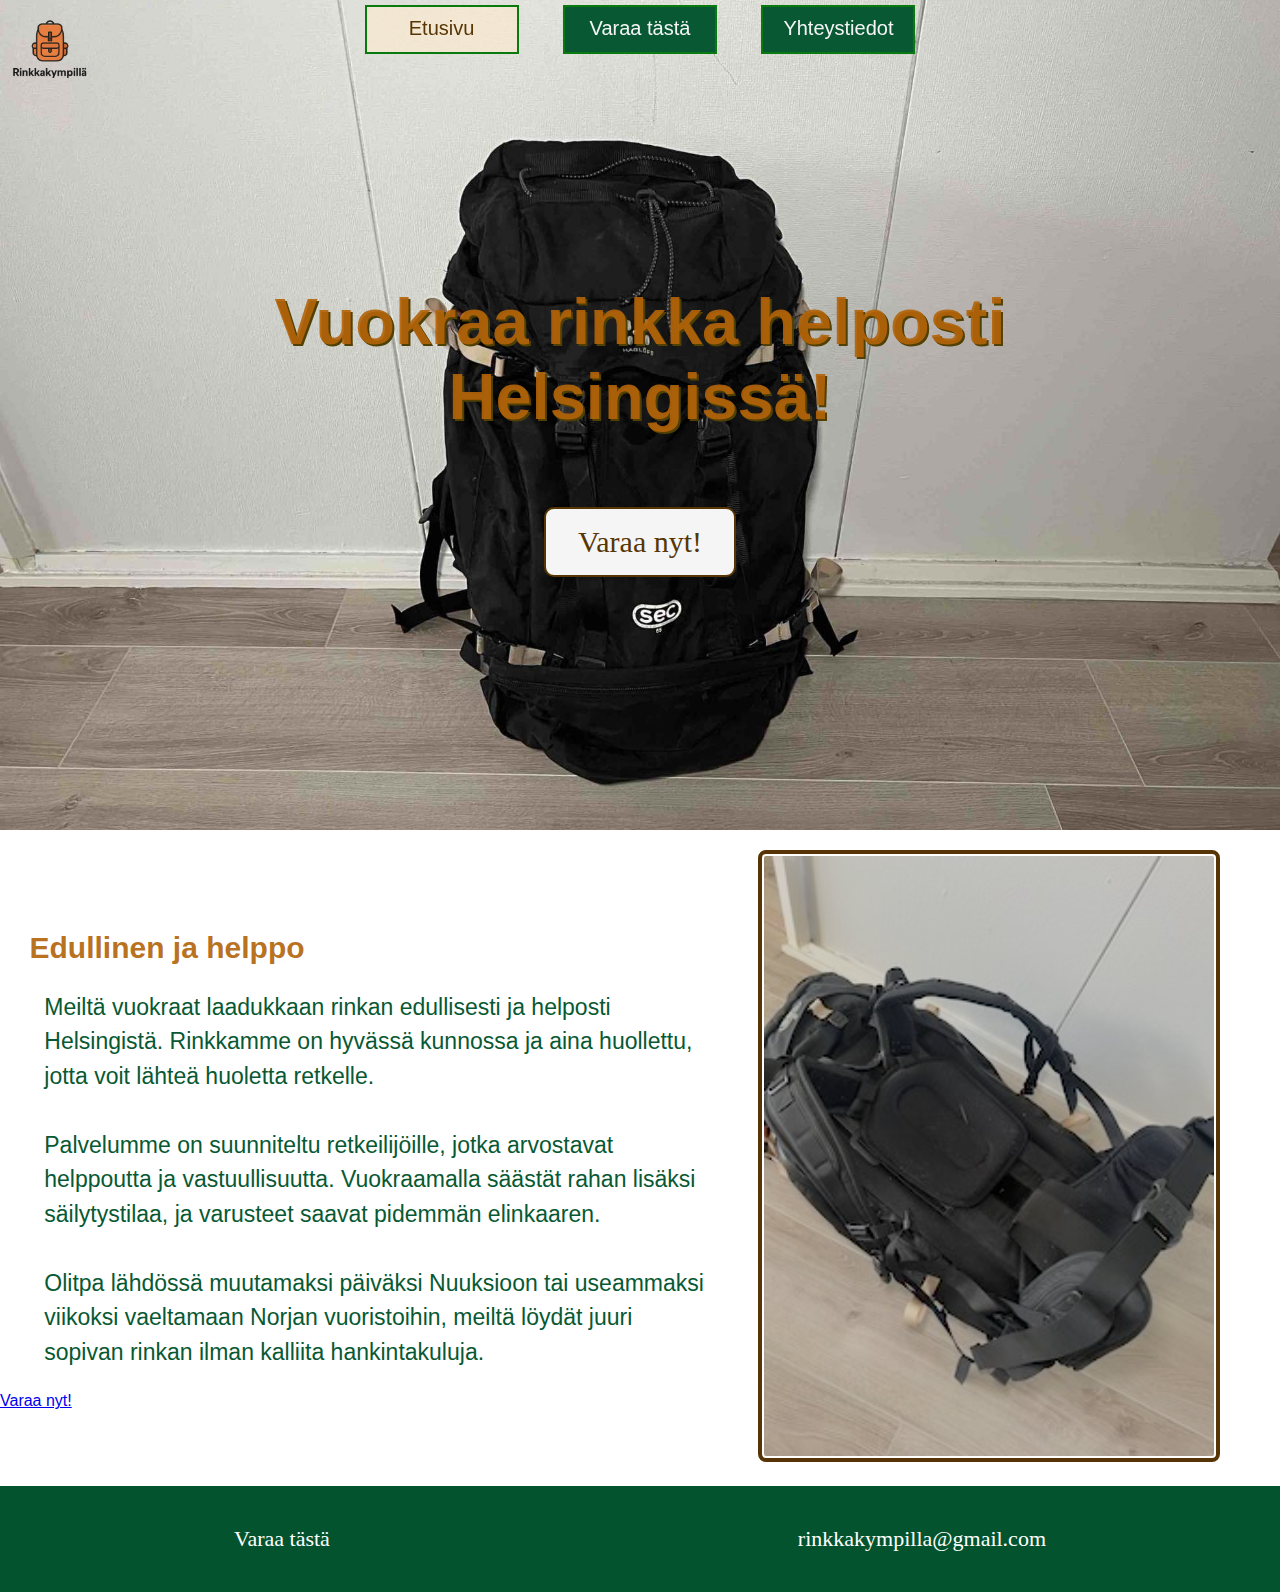
<file: docs/index.html>
<!DOCTYPE html>
<html lang="en">
<head>
     <title>Rinkkakympillä - Etusivu</title>
     <meta charset="UTF-8">
     <meta name="viewport" content="width=device-width, initial-scale=1.0">
     <!-- noindex kertoo hakukoneille etteivät sisällytä tätä sivustoa-->
     <meta name="robots" content="noindex">
     <meta name="googlebot" content="noindex">
     <!--Kerrotaan tiedostolle mitä tyylitiedostoa käytetään-->
     <link rel="stylesheet" href="tyyli.css">
</head>
<body>
<header id="Etusivu">
    <a href="index.html" class="logo">
        <img src="rinkkalogo.png" alt="Rinkkakympillä logo">
    </a>
    <nav> 
    <a href="index.html" id="valittu">Etusivu</a>
    <a href="Varaus.html"> Varaa tästä </a>
    <a href="yhteystiedot.html"> Yhteystiedot </a>
    </nav>
     <h1 id="slogan">Vuokraa rinkka helposti Helsingissä!</h1>
     <a href="Varaus.html" class="toimintakehote">Varaa nyt!</a>
    </header>

<main>
    <div class="etusivulaatikko">
    <div class="text">
      <h2>Edullinen ja helppo</h2>
      <p>Meiltä vuokraat laadukkaan rinkan edullisesti ja helposti Helsingistä. Rinkkamme on hyvässä kunnossa ja aina huollettu, jotta voit lähteä huoletta retkelle. <br> <br> 
        
        Palvelumme on suunniteltu retkeilijöille, jotka arvostavat helppoutta ja vastuullisuutta. Vuokraamalla säästät rahan lisäksi säilytystilaa, ja varusteet saavat pidemmän elinkaaren. <br><br>
        
        Olitpa lähdössä muutamaksi päiväksi Nuuksioon tai useammaksi viikoksi vaeltamaan Norjan vuoristoihin, meiltä löydät juuri sopivan rinkan ilman kalliita hankintakuluja.
      
      </p>

      <a href="Varaus.html" class="alaCTA">Varaa nyt!</a>

    </div>
    <div class="etusivusivukuva">
      <img src="etusivusivukuva.png" alt="Rinkka kuva kantolaitteesta" class="sivukuva">
    </div>
  </div>
</main>
    

    </main>
<footer>
    <div>
        <a href="Varaus.html" >Varaa tästä</a>
    </div>
    <div>
        <a href="mailto:rinkkakympilla@gmail.com">rinkkakympilla@gmail.com</a>
    </div>
</footer>
</body>
</html>
</file>
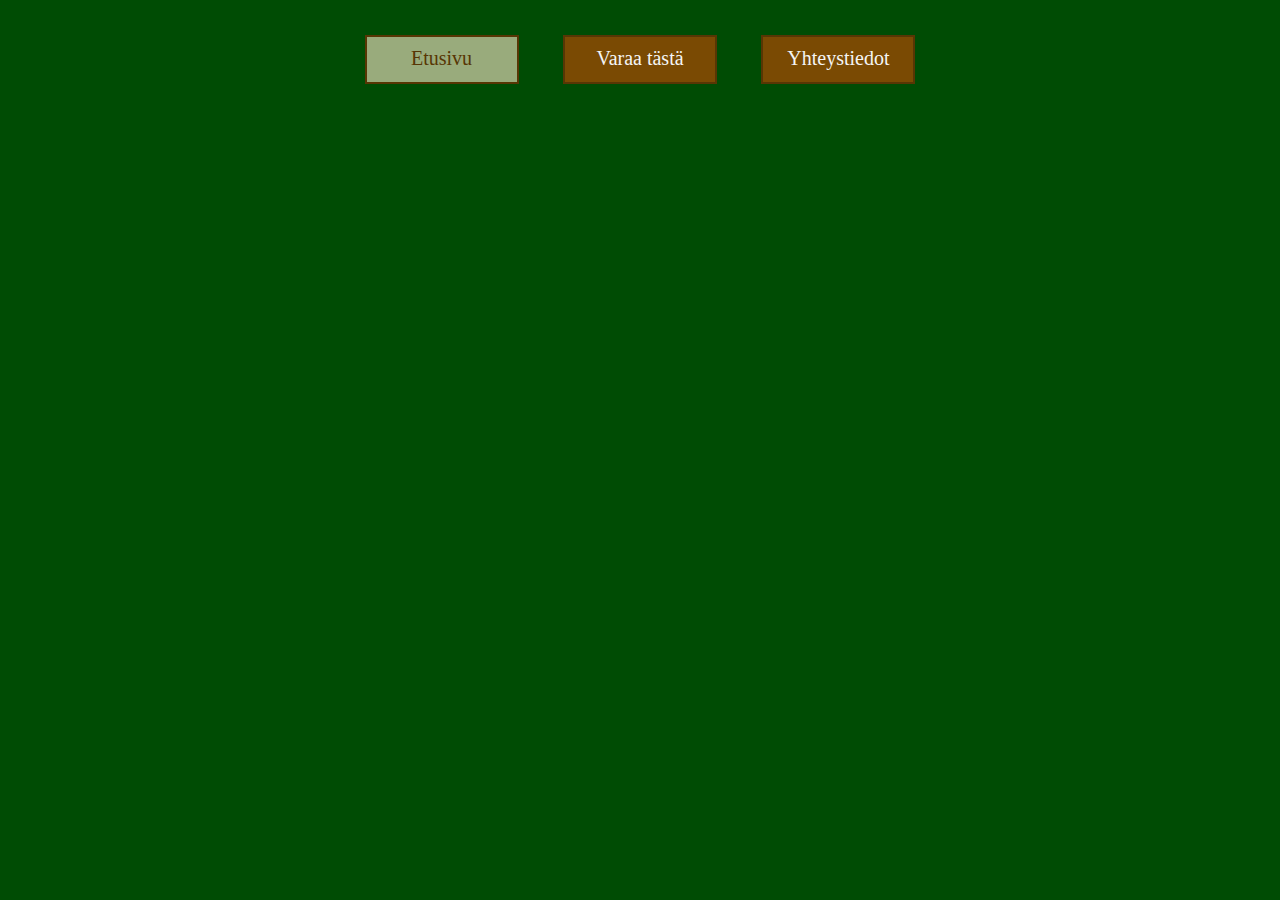
<file: rinkkaSivusto/index.html>
<!DOCTYPE html>
<html lang="en">
<head>
     <title>Rinkkakympillä - Etusivu</title>
     <meta charset="UTF-8">
     <meta name="viewport" content="width=device-width, initial-scale=1.0">
     <!-- noindex kertoo hakukoneille etteivät sisällytä tätä sivustoa-->
     <meta name="robots" content="noindex">
     <meta name="googlebot" content="noindex">
     <!--Kerrotaan tiedostolle mitä tyylitiedostoa käytetään-->
     <link rel="stylesheet" href="tyyli.css">
</head>
<body>
<header id="Etusivu">
    <nav> 
    <a href="index.html" id="valittu">Etusivu</a>
    <a href="Varaus.html"> Varaa tästä </a>
    <a href="Yhteystiedot.html"> Yhteystiedot </a>
    </nav>
</header>

</body>
</html>
</file>
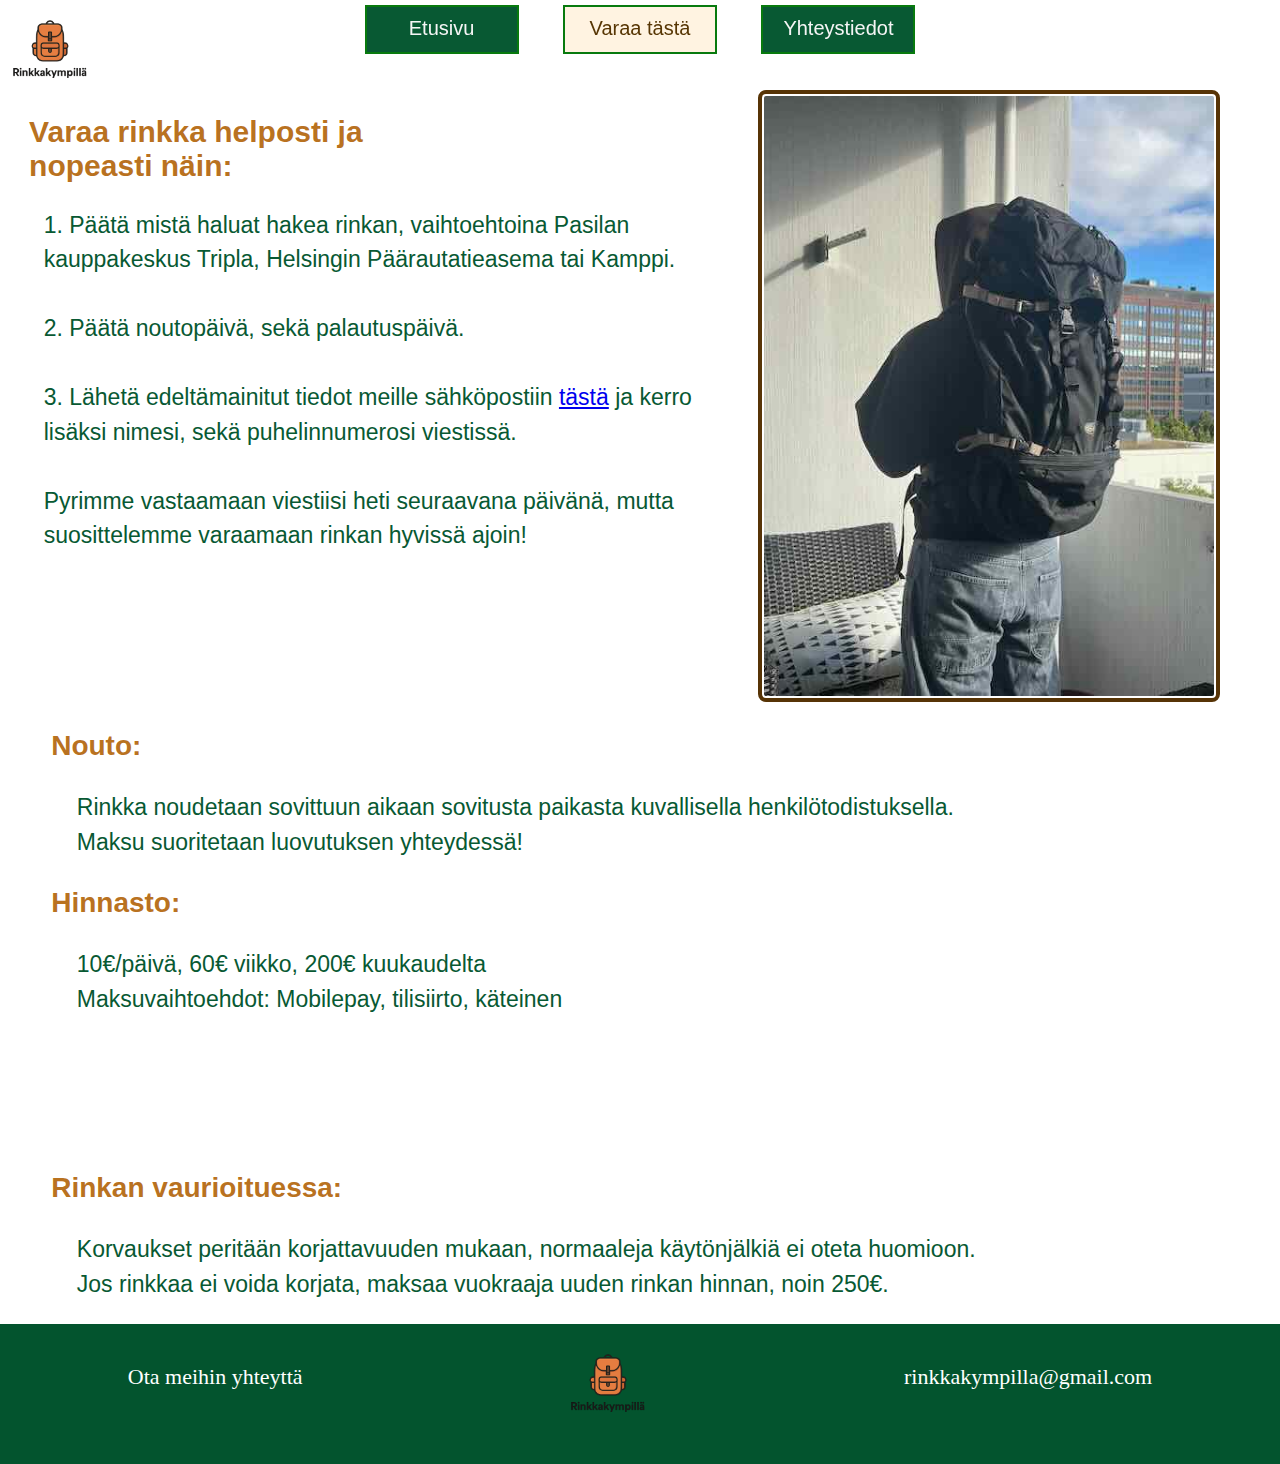
<file: docs/Varaus.html>
<!DOCTYPE html>
<html lang="en">
<head>
     <title>Rinkkakympillä - Etusivu</title>
     <meta charset="UTF-8">
     <meta name="viewport" content="width=device-width, initial-scale=1.0">
     <!-- noindex kertoo hakukoneille etteivät sisällytä tätä sivustoa-->
     <meta name="robots" content="noindex">
     <meta name="googlebot" content="noindex">
     <!--Kerrotaan tiedostolle mitä tyylitiedostoa käytetään-->
     <link rel="stylesheet" href="tyyli.css">
</head>
<body>
<header id="alisivu">
    <a href="index.html" class="logo">
        <img src="rinkkalogo.png" alt="Rinkkakympillä logo">
    </a>
    <nav> 
    <a href="index.html" >Etusivu</a>
    <a href="Varaus.html" id="valittu"> Varaa tästä </a>
    <a href="Yhteystiedot.html"> Yhteystiedot </a>
    </nav>
</header>
<main> <!-- rajataan elementillä sivun pääsisältö, auttaa ruudunlukuohjelmia 
    ja koodinlukijoita erottamaan sivun päätarkoitukset ja -teksit-->
  <div class="boksi">
    <div class="teksti"> <!-- tehdään tekstille flexbox-->
        <h2>
      Varaa rinkka helposti ja nopeasti näin:
    </h2>
    <p>
        1. Päätä mistä haluat hakea rinkan, vaihtoehtoina Pasilan kauppakeskus Tripla, Helsingin Päärautatieasema tai Kamppi. 
        <br> <br> 2. Päätä noutopäivä, sekä palautuspäivä.
        <br> <br> 3. Lähetä edeltämainitut tiedot meille sähköpostiin <a href="mailto:rinkkakympilla@gmail.com"> tästä</a> ja kerro lisäksi nimesi, sekä puhelinnumerosi viestissä.
        <br> <br> Pyrimme vastaamaan viestiisi heti seuraavana päivänä, mutta suosittelemme varaamaan rinkan hyvissä ajoin!
    </p>
    
 </div>
    <!-- liitetään kuva sivulle erillisessä flexboksissa-->
    <img src="varauskuva.jpeg" alt="Kuvassa Haglöfs SEC 65L rinkka mallin selässä" class="side-image">
  </div> <!-- kaikki teksti alla venyy sivun levyiseksi flexboxin ulkopuolella-->
  <h3>
        Nouto:
    </h3>
<p>
    Rinkka noudetaan sovittuun aikaan sovitusta paikasta kuvallisella henkilötodistuksella. 
    <br> Maksu suoritetaan luovutuksen yhteydessä!
</p>
<h3>
    Hinnasto:
</h3>
<p>
    10€/päivä, 60€ viikko, 200€ kuukaudelta
    <br> Maksuvaihtoehdot: Mobilepay, tilisiirto, käteinen
</p>
<h3>
    <br><br><br><br>
    Rinkan vaurioituessa:
</h3>
<p>
     Korvaukset peritään korjattavuuden mukaan, normaaleja käytönjälkiä ei oteta huomioon.
     <br>Jos rinkkaa ei voida korjata, maksaa vuokraaja uuden rinkan hinnan, noin 250€.
</p>
</main>
<!--Sivun pääelementti loppuu tähän-->
<!--Sivun alatunniste syntyy alla, liimattu sivun alaosaan .css tiedostossa, linkeillä täytetään footer-->
<footer> 
    <div>
        <a href="yhteystiedot.html">Ota meihin yhteyttä
        </a>
    </div>
    <a href="index.html" class="logo">
        <img src="rinkkalogo.png" alt="Rinkkakympillä logo">
    </a>
    <div>
        <a href="mailto:rinkkakympilla@gmail.com">rinkkakympilla@gmail.com</a>
    </div>
</footer>
</body>
</html>
</file>
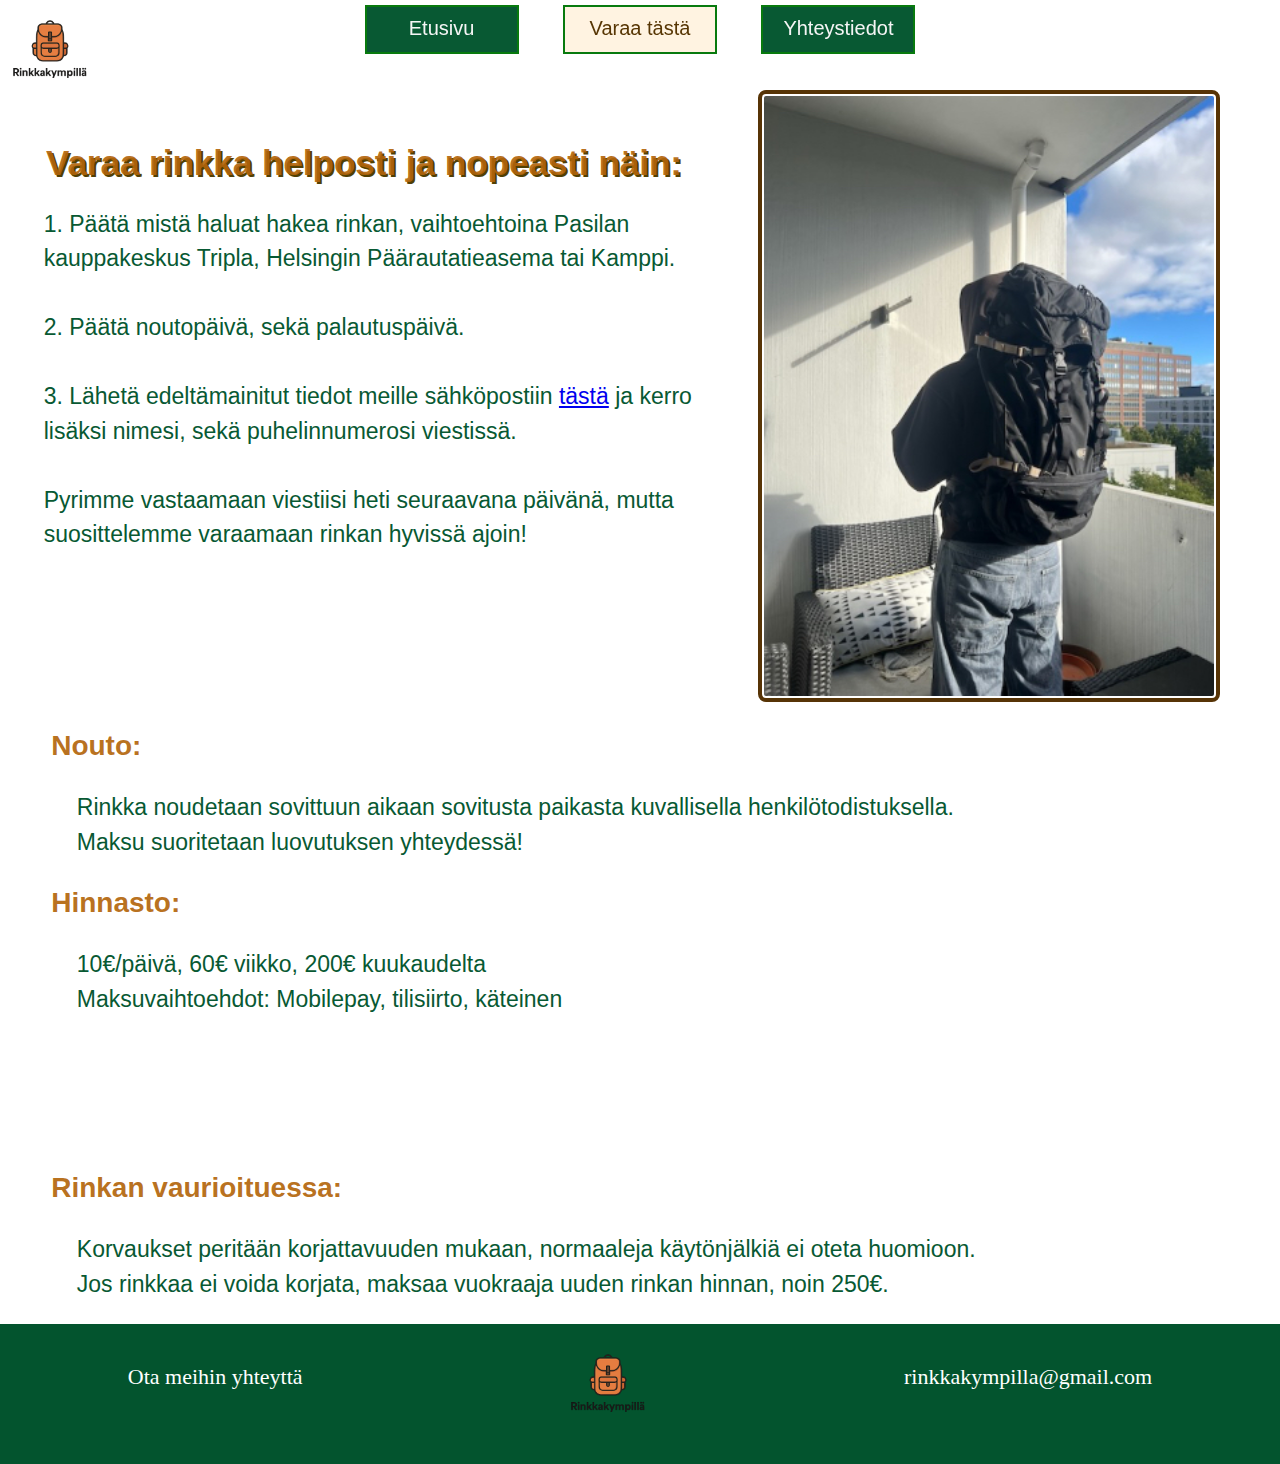
<file: docs/varaus.html>
<!DOCTYPE html>
<html lang="en">
<head>
     <title>Rinkkakympillä - Etusivu</title>
     <meta charset="UTF-8">
     <meta name="viewport" content="width=device-width, initial-scale=1.0">
     <!-- noindex kertoo hakukoneille etteivät sisällytä tätä sivustoa-->
     <meta name="robots" content="noindex">
     <meta name="googlebot" content="noindex">
     <!--Kerrotaan tiedostolle mitä tyylitiedostoa käytetään-->
     <link rel="stylesheet" href="tyyli.css">
</head>
<body>
<header id="alisivu">  <!-- luodaan päävalikko ja logo vasempaan kulmaan-->
    <a href="index.html" class="logo">
        <img src="rinkkalogo.png" alt="Rinkkakympillä logo">
    </a>
    <nav> 
    <a href="index.html" >Etusivu</a>
    <a href="varaus.html" id="valittu"> Varaa tästä </a> <!-- tyylitellään päävalikkoon tämänhetkinen sivu viittaamalla tyylitiedostoon id tagilla-->
    <a href="yhteystiedot.html"> Yhteystiedot </a>
    </nav>
</header>
<main> <!-- rajataan elementillä sivun pääsisältö, auttaa ruudunlukuohjelmia 
    ja koodinlukijoita erottamaan sivun päätarkoitukset ja -teksit-->
  <div class="boksi"> <!--flexboksit sivukohtaiselle sisällölle joka voidaan tyylittää .css tiedostossa-->
    <div class="teksti"> <!-- tehdään tekstille flexbox-->
        <h1>
      Varaa rinkka helposti ja nopeasti näin:
    </h1>
    <p>
        1. Päätä mistä haluat hakea rinkan, vaihtoehtoina Pasilan kauppakeskus Tripla, Helsingin Päärautatieasema tai Kamppi. 
        <br> <br> 2. Päätä noutopäivä, sekä palautuspäivä.
        <br> <br> 3. Lähetä edeltämainitut tiedot meille sähköpostiin <a href="mailto:rinkkakympilla@gmail.com"> tästä</a> ja kerro lisäksi nimesi, sekä puhelinnumerosi viestissä.
        <br> <br> Pyrimme vastaamaan viestiisi heti seuraavana päivänä, mutta suosittelemme varaamaan rinkan hyvissä ajoin!
    </p>
    
 </div>
    <!-- liitetään kuva sivulle erillisessä flexboksissa-->
    <img src="varauskuva.jpg" alt="Kuvassa Haglöfs SEC 65L rinkka mallin selässä" class="side-image">
  </div> <!-- kaikki allaoleva teksti venyy sivun levyiseksi flexboxin ulkopuolella-->
  <h3>
        Nouto:
    </h3>
<p>
    Rinkka noudetaan sovittuun aikaan sovitusta paikasta kuvallisella henkilötodistuksella. 
    <br> Maksu suoritetaan luovutuksen yhteydessä!
</p>
<h3>
    Hinnasto:
</h3>
<p>
    10€/päivä, 60€ viikko, 200€ kuukaudelta
    <br> Maksuvaihtoehdot: Mobilepay, tilisiirto, käteinen
</p>
<h3>
    <br><br><br><br>
    Rinkan vaurioituessa:
</h3>
<p>
     Korvaukset peritään korjattavuuden mukaan, normaaleja käytönjälkiä ei oteta huomioon.
     <br>Jos rinkkaa ei voida korjata, maksaa vuokraaja uuden rinkan hinnan, noin 250€.
</p>
</main>
<!--Sivukohtainen sisältö loppuu tähän-->
<!--Sivun alatunniste syntyy alla, liimattu sivun alaosaan .css tiedostossa, linkeillä täytetään footer-->
<footer> 
    <div>
        <a href="yhteystiedot.html">Ota meihin yhteyttä
        </a>
    </div>
    <a href="index.html" class="logo">
        <img src="rinkkalogo.png" alt="Rinkkakympillä logo">
    </a>
    <div>
        <a href="mailto:rinkkakympilla@gmail.com">rinkkakympilla@gmail.com</a>
    </div>
</footer>
</body>
</html>
</file>
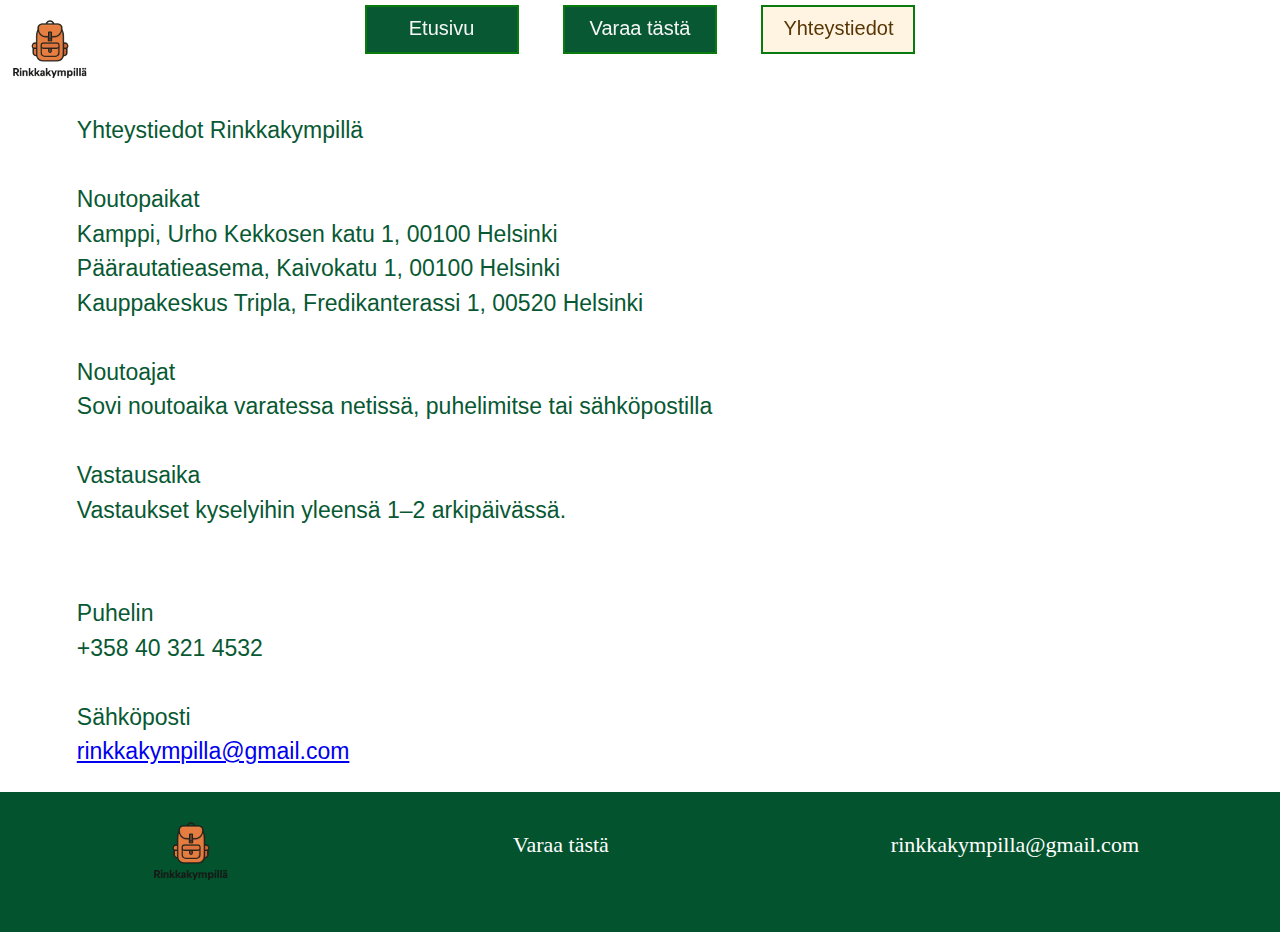
<file: docs/Yhteystiedot.html>
<!DOCTYPE html>
<html lang="en">
<head>
     <title>Rinkkakympillä - Etusivu</title>
     <meta charset="UTF-8">
     <meta name="viewport" content="width=device-width, initial-scale=1.0">
     <!-- noindex kertoo hakukoneille etteivät sisällytä tätä sivustoa-->
     <meta name="robots" content="noindex">
     <meta name="googlebot" content="noindex">
     <!--Kerrotaan tiedostolle mitä tyylitiedostoa käytetään-->
     <link rel="stylesheet" href="tyyli.css">
</head>
<body>
<header id="alisivu">           <!-- luodaan päävalikko ja logo vasempaan kulmaan-->
    <a href="index.html" class="logo">
        <img src="rinkkalogo.png" alt="Rinkkakympillä logo">
    </a>
    <nav> 
    <a href="index.html" >Etusivu</a>
    <a href="varaus.html" > Varaa tästä </a>
    <a href="yhteystiedot.html" id="valittu"> Yhteystiedot </a> <!-- tyylitellään päävalikkoon tämänhetkinen sivu viittaamalla tyylitiedostoon id tagilla-->
    </nav>
</header>
<main> <!-- rajataan elementillä sivun pääsisältö, auttaa ruudunlukuohjelmia ja koodinlukijoita erottamaan sivun päätarkoitukset ja -teksit-->
    <p>Yhteystiedot 
Rinkkakympillä<br>
<br>
Noutopaikat <br>
Kamppi, 
Urho Kekkosen katu 1, 00100 Helsinki <br>
Päärautatieasema, 
Kaivokatu 1, 00100 Helsinki <br>
Kauppakeskus Tripla, 
Fredikanterassi 1, 00520 Helsinki <br> <br>


Noutoajat <br>
Sovi noutoaika varatessa netissä, puhelimitse tai sähköpostilla <br> <br>


Vastausaika <br> 
Vastaukset kyselyihin yleensä 1–2 arkipäivässä. <br> <br> <br>


Puhelin <br>
+358 40 321 4532 <br> <br>


Sähköposti <br>
<a href="mailto:rinkkakympilla@gmail.com">rinkkakympilla@gmail.com</a>
</p>

    </main> <!--Sivukohtainen sisältö loppuu tähän-->
<!--Sivun alatunniste syntyy alla, liimattu sivun alaosaan .css tiedostossa, linkeillä täytetään footer-->
    
<footer>
    <a href="index.html" class="logo">
        <img src="rinkkalogo.png" alt="Rinkkakympillä logo">
    </a>
    <div>
        <a href="Varaus.html">Varaa tästä</a>
    </div>
    <div>
        <a href="mailto:rinkkakympilla@gmail.com">rinkkakympilla@gmail.com</a>
    </div>
</footer>
</body>
</html>
</file>
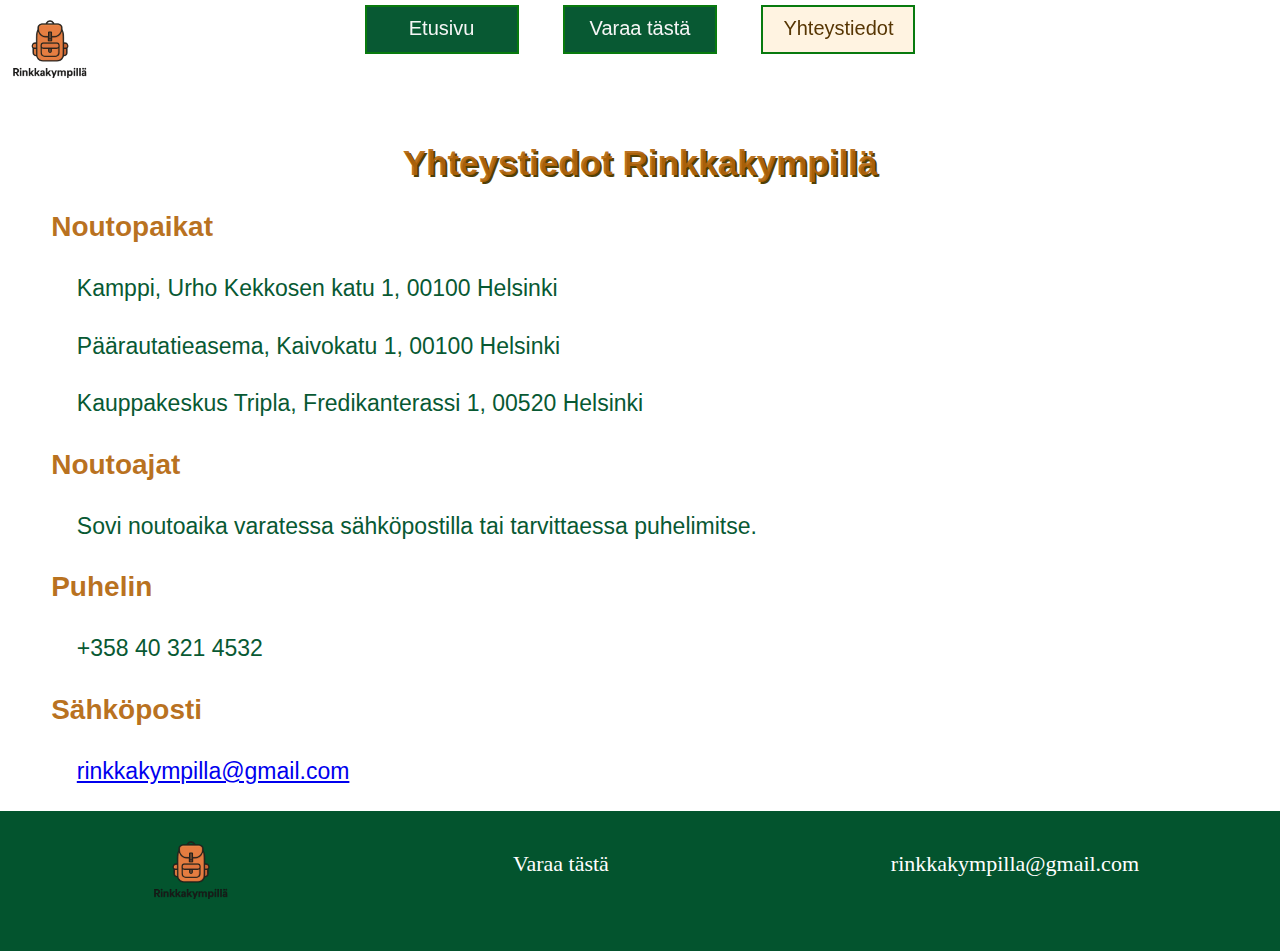
<file: docs/yhteystiedot.html>
<!DOCTYPE html>
<html lang="en">
<head>
     <title>Rinkkakympillä - Etusivu</title>
     <meta charset="UTF-8">
     <meta name="viewport" content="width=device-width, initial-scale=1.0">
     <!-- noindex kertoo hakukoneille etteivät sisällytä tätä sivustoa-->
     <meta name="robots" content="noindex">
     <meta name="googlebot" content="noindex">
     <!--Kerrotaan tiedostolle mitä tyylitiedostoa käytetään-->
     <link rel="stylesheet" href="tyyli.css">
</head>
<body>
<header id="alisivu">           <!-- luodaan päävalikko ja logo vasempaan kulmaan-->
    <a href="index.html" class="logo">
        <img src="rinkkalogo.png" alt="Rinkkakympillä logo">
    </a>
    <nav> 
    <a href="index.html" >Etusivu</a>
    <a href="varaus.html" > Varaa tästä </a>
    <a href="yhteystiedot.html" id="valittu"> Yhteystiedot </a> <!-- tyylitellään päävalikkoon tämänhetkinen sivu viittaamalla tyylitiedostoon id tagilla-->
    </nav>
</header>
<main> <!-- rajataan elementillä sivun pääsisältö, auttaa ruudunlukuohjelmia ja koodinlukijoita erottamaan sivun päätarkoitukset ja -teksit-->
     <h1>Yhteystiedot Rinkkakympillä</h1>

  <section>
    <h3>Noutopaikat</h3>
    <p>Kamppi, Urho Kekkosen katu 1, 00100 Helsinki</p>
    <p>Päärautatieasema, Kaivokatu 1, 00100 Helsinki</p>
    <p>Kauppakeskus Tripla, Fredikanterassi 1, 00520 Helsinki</p>
  </section>

  <section>
    <h3>Noutoajat</h3>
    <p>Sovi noutoaika varatessa sähköpostilla tai tarvittaessa puhelimitse.</p>
  </section>
  <section>
    <h3>Puhelin</h3>
    <p>+358 40 321 4532</p>
  </section>
  <section>
    <h3>Sähköposti</h3>
    <p><a href="mailto:rinkkakympilla@gmail.com">rinkkakympilla@gmail.com</a></p>
  </section>
    </main> <!--Sivukohtainen sisältö loppuu tähän-->
<!--Sivun alatunniste syntyy alla, liimattu sivun alaosaan .css tiedostossa, linkeillä täytetään footer-->
    
<footer>
    <a href="index.html" class="logo">
        <img src="rinkkalogo.png" alt="Rinkkakympillä logo">
    </a>
    <div>
        <a href="varaus.html">Varaa tästä</a>
    </div>
    <div>
        <a href="mailto:rinkkakympilla@gmail.com">rinkkakympilla@gmail.com</a>
    </div>
</footer>
</body>
</html>
</file>
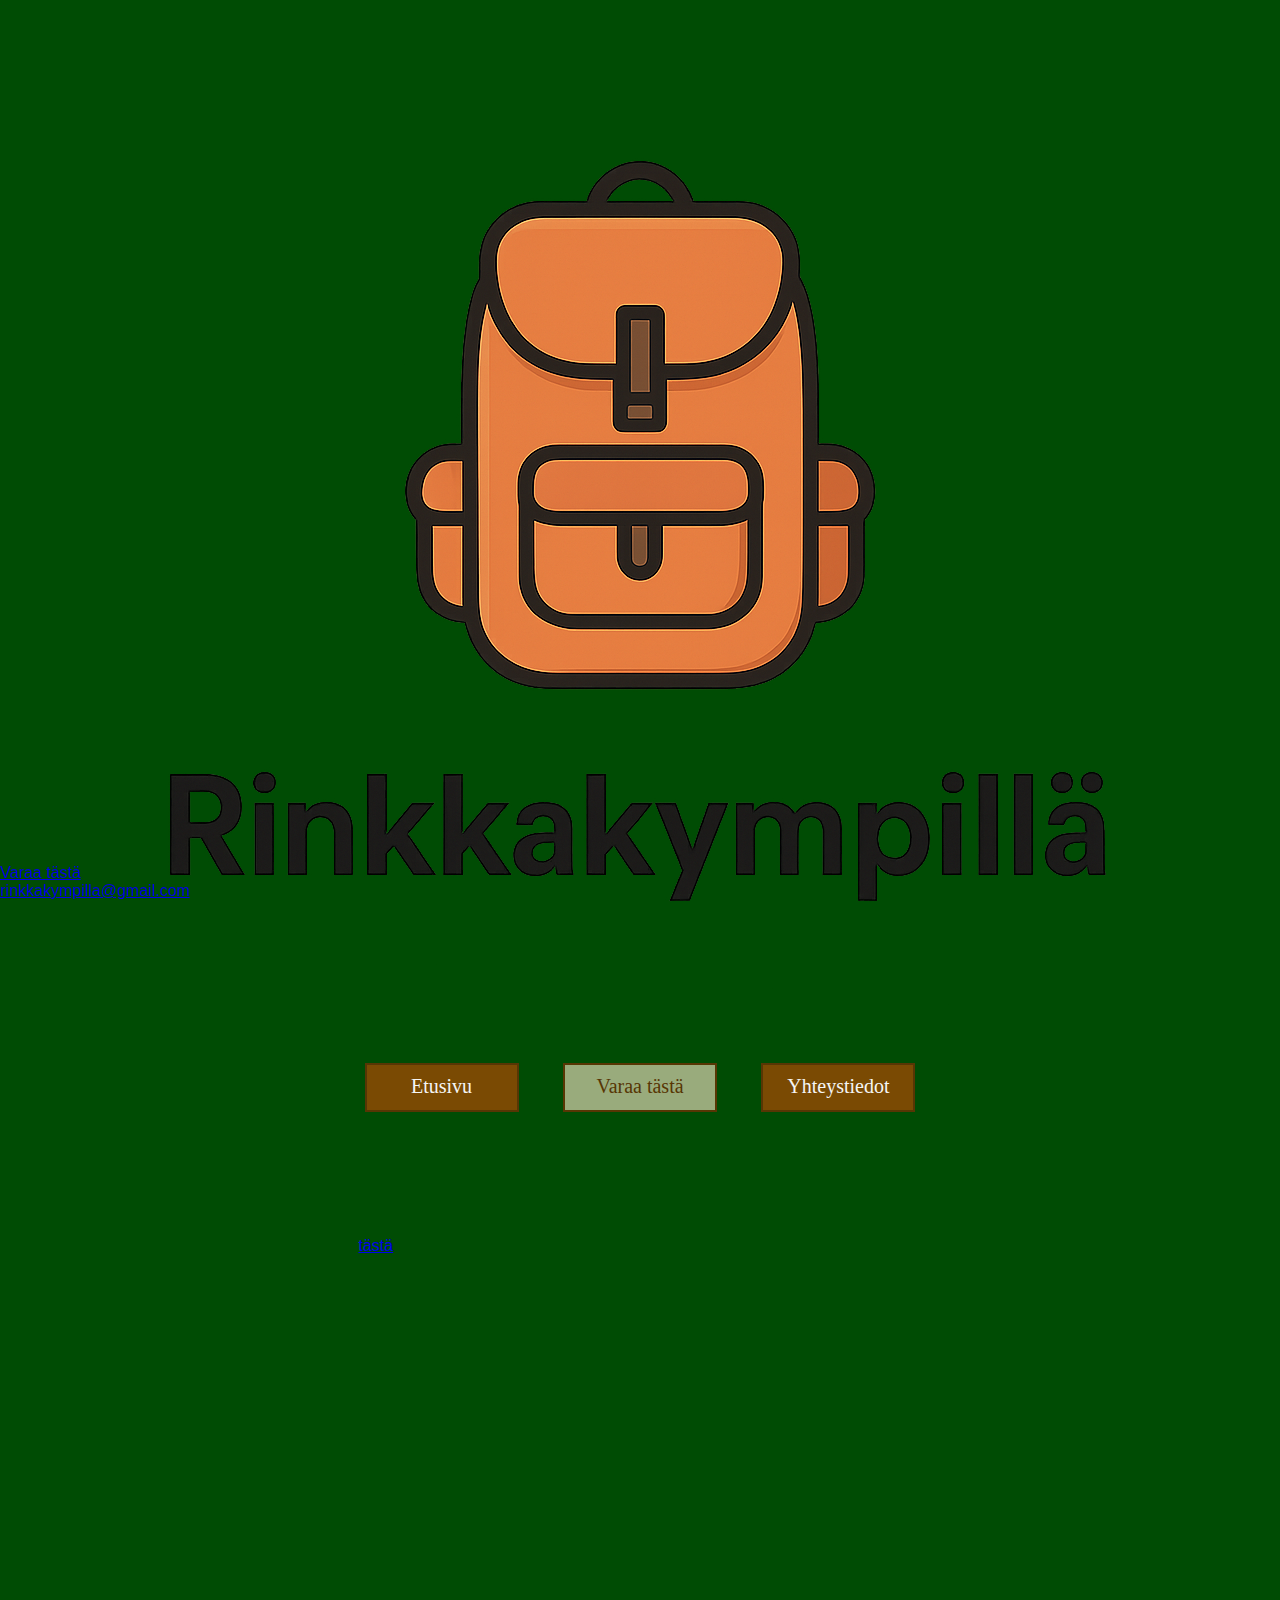
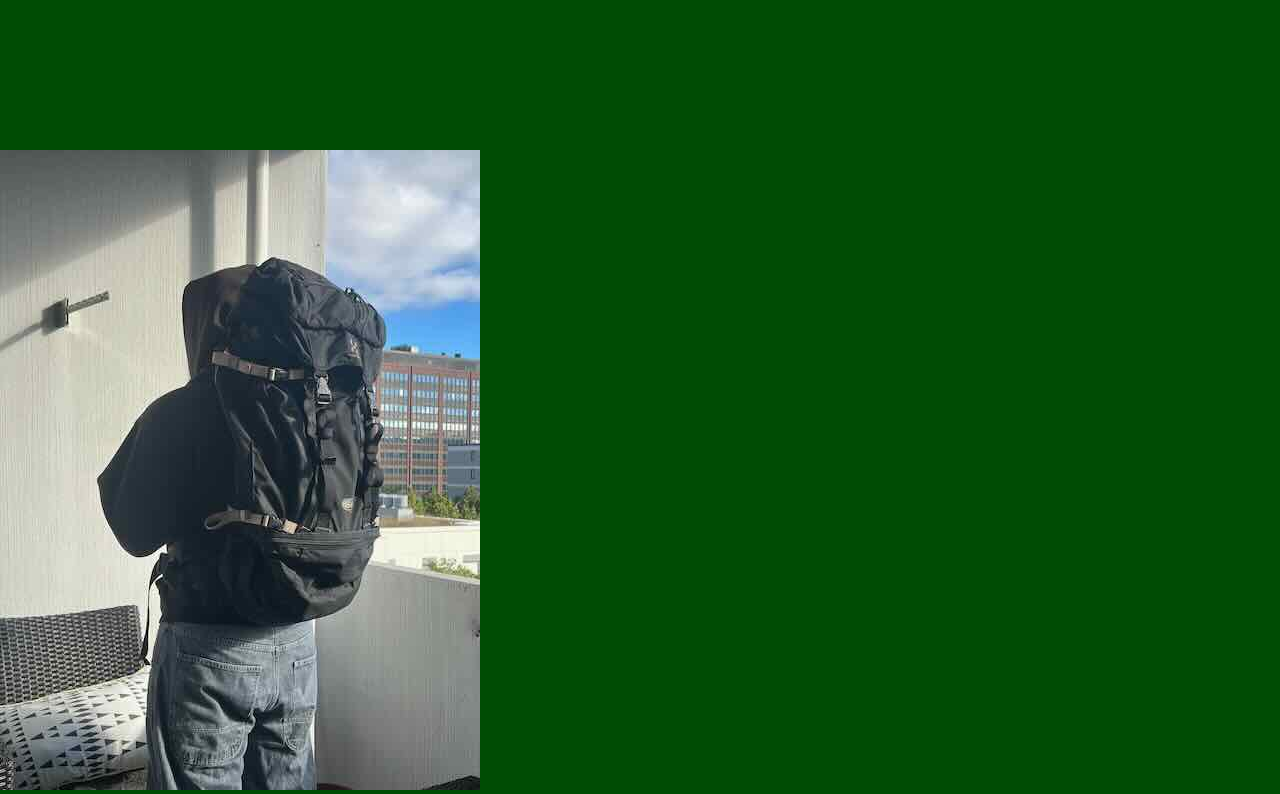
<file: rinkkaSivusto/Varaus.html>
<!DOCTYPE html>
<html lang="en">
<head>
     <title>Rinkkakympillä - Etusivu</title>
     <meta charset="UTF-8">
     <meta name="viewport" content="width=device-width, initial-scale=1.0">
     <!-- noindex kertoo hakukoneille etteivät sisällytä tätä sivustoa-->
     <meta name="robots" content="noindex">
     <meta name="googlebot" content="noindex">
     <!--Kerrotaan tiedostolle mitä tyylitiedostoa käytetään-->
     <link rel="stylesheet" href="tyyli.css">
</head>
<body>
<header id="Etusivu">
    <a href="index.html" class="logo">
        <img src="rinkkalogo.png" alt="Rinkkakympillä logo">
    </a>
    <nav> 
    <a href="index.html" >Etusivu</a>
    <a href="Varaus.html" id="valittu"> Varaa tästä </a>
    <a href="Yhteystiedot.html"> Yhteystiedot </a>
    </nav>
</header>
<main>
  <div class="boksi">
    <div class="teksi"> <!-- tässä erotetaan teksti, jotta kuva ei valu alas tekstin lisääntyessä-->
        <h2>
      Varaa rinkka helposti ja nopeasti näin:
    </h2>
    <p>
        1. Päätä mistä haluat hakea repun, vaihtoehtoina Pasilan kauppakeskus Tripla, Helsingin Päärautatieasema tai Kamppi. 
        <br> 2. Päätä noutopäivä, sekä palautuspäivä.
        <br>3. Lähetä edeltämainitut tiedot meille sähköpostiin <a href="mailto:rinkkakympilla@gmail.com"> tästä</a> </a> ja kerro lisäksi nimesi, puhelinnumerosi viestissä.
        <br>Pyrimme vastaamaan viestiisi heti seuraavana päivänä, mutta suosittelemme varaamaan hyvissä ajoin!
    </p>
    <h3>
        Nouto:
    </h3>
<p>
    Rinkka noudetaan sovittuun aikaan sovitusta paikasta kuvallisella henkilötodistuksella. 
    <br> Maksu tehdään luovutuksen yhteydessä!
</p>
<h3>
    Hinnasto:
</h3>
<p>
    10€/päivä, 60€ viikko, 200€ kuukaudelta
    <br> Maksuvaihtoehdot: Mobilepay, tilisiirto, käteinen
</p>
<h3>
    <br><br><br><br>
    Rinkan vaurioituessa:
</h3>
<p>
     Korvaukset peritään korjattavuuden mukaan, normaalia käyttöjälkeä ei oteta huomioon.
     <br>Jos rinkkaa ei voida korjata, maksaa vuokraaja uuden rinkan hinnan, noin 250€.
</p>
 </div>
    
    <img src="varauskuva.jpeg" alt="Kuvassa Haglöfs SEC 65L rinkka mallin selässä" class="side-image">
  </div>
</main>
<footer> 
    <div>
        <a href="varaus.html">Varaa tästä</a>
    </div>
    <div>
        <a href="mailto:rinkkakympilla@gmail.com">rinkkakympilla@gmail.com</a>
    </div>
</footer>
</body>
</html>
</file>
<file: docs/tyyli.css>
body {
    color: rgb(8, 89, 51);
    background-color:#ffffff;
    font-family: Tahoma, Verdana, Geneva, sans-serif;
    font-size: 16px;
    margin: 0; /*selain luo automaattisesti pienen marginaalin*/
    display: flex;
    flex-direction: column;
    min-height: 100vh;
}
header{
    text-align: center;
    padding-top: 30px;
}
.logo img {
    height: 80px;   /* vaihda logon kokoa*/
    display: block;
    margin-left: 10px;   /* työntää logoa*/
    margin-top: -20px; 
}
/* fontit yms */
h1, h2, h3, p, .esittely {
    font-family: Tahoma, Verdana, Geneva, sans-serif;
}

h1 {
    font-size: 35px;
    color: rgba(178, 100, 10, 0.913);
    text-shadow: 2px 2px rgb(81, 64, 3);
    text-align: center;
    padding-top: 30px;
}
h2 {
    text-align: left;      /* Teksti vasempaan reunaan */
    width: 60%;            /* Vie 60 % tilasta */
    margin-left: 4%;     /* Keskittää leveydeltään 60 %:n alueen */
    margin-right: auto;   
    color: rgba(178, 100, 10, 0.913);
}
h3 {
    text-align: left;      /* Teksti vasempaan reunaan */
    width: 60%;            /* Vie 60 % tilasta */
    margin-left: 4%;     /* Keskittää leveydeltään 60 %:n alueen */
    margin-right: auto;    
    color: rgba(178, 100, 10, 0.913);
}
p {
    text-align: left;  /* Teksti vasempaan reunaan */
    font-size: 20px;
    line-height: 1.5;
    margin-left: 6%;    /* sirtää leipätekstin hiukan oikealle verrattuna otsikoihin, parantaa luettavuutta ja asettelua*/
    margin-right: auto; 
    color: rgb(8, 89, 51);
}

/*päävalikko*/

header nav {
    text-align: center;
    position: fixed;
  top: 0;
  left: 0;
  width: 100%;
  z-index: 1000;
  font-family: Tahoma, Verdana, Geneva, sans-serif;
}

nav a {
    background:  rgb(8, 89, 51);
    font-family: sans-serif;
    color:whitesmoke;
    text-decoration: none;
    display: inline-block;
    border: 2px solid rgb(8, 122, 14);
    width: 130px;
    text-align: center;
    
}
header nav a:hover {
    color:  rgb(8, 89, 51);
    background-color: whitesmoke;
}
#valittu {
    color: rgb(87, 54, 4);
    background-color:rgba(255, 235, 205, 0.6);
}


.toimintakehote {
    border: 2px solid rgb(87, 54, 4);
    border-radius: 10px;
    background-color: whitesmoke;
    font-family: "sans serif";
    color: rgb(87, 54, 4);
    padding: 16px 32px;
    text-align: center;
    text-decoration: none;
    cursor: pointer;
    display: inline-block;   /* pienentää kokoa */
    margin: 10px auto 0 auto; /* keskittää vaakatasossa */

}
/*tehdään flexboxi etusivulle*/

.etusivulaatikko {
  display: flex;
  justify-content: space-between;
  align-items: center;
  gap: 20px;
  margin: 20px 0;
}

.sivukuva {
  border: 4px solid rgb(87, 52, 6);
  border-radius: 8px;
  padding: 2px;
  margin-left: auto;
  margin-right: 60px;
}

/*tehdään flexboxi varaussivulle*/
.boksi {
  display: flex;   
  align-items: flex-start; /* järjestää tekstin ja kuvan alkamaan samalta korkeudelta */
  gap: 30px;              /* tekstin ja kuvan etäisyys sivuttaissuunnassa */
}
/*muokataan kuva halutuksi*/
.side-image {
  margin-left: auto;
  margin-right: 60px;
  border: 4px solid rgb(87, 52, 6);
  border-radius: 8px;
  padding: 2px;
}
main {
    flex: 1; /* pushes footer to the bottom */
}
/*muokataan alatnniste halutuksi*/
footer {
    font-family: "sans serif";
    font-size: 22px;
    color: rgba(87, 54, 4);
    background-color:  rgb(3, 84, 46);
    display: flex;
    justify-content: space-around;
    padding: 40px 0;
}
footer a {
  color: #ffffff;          /* sama väri kuin footerin teksti */
  text-decoration: none;   /* poistaa alleviivauksen */
}

footer a:hover {
  text-decoration: underline; /* halutessa hover-efekti */
}


/*ALTA ALKAA SKAALAUS!*/



/*mobiilikoko*/
@media (max-width: 600px) {
     #Etusivu {
        background-image: url(taustakuva1.jpg);
        background-size: cover;
        background-position: center;
        height: 650px;
    }
    nav a { 
        font-size: 15px;
        width: 100px;
        height: 20px;
        padding: 7px;
        margin: 3px 5px;
    }
    .logo img {
  height: 100px;
  display: block;
  margin-left: 10px;
  margin-top: 0; 
    }

    header {
  display: flex;
  flex-direction: column;
  align-items: center;
    }

    header .logo {
  margin-bottom: 10px; /* logon ja navin väliin tilaa*/
    }

    header nav {
  position: relative; /* lopettaa logon päällekkäisyyden*/
    }
    #slogan {
        font-size: 30px;
        padding: 20px;
    }
    .toimintakehote {
        font-size: 18px;
    }
    .sisalto {
        margin: 3% 10% 3% 10%;
    }
    .alisivu-sisalto {
        margin: 3% 10% 3% 10%;
        flex-direction: column;
    }
    h1 {
        font-size: 25px;
    }
    h2 {
        font-size: 20px;
    }
    h3 {
        font-size: 18px;
    }
    p {
        font-size: 16px;
        margin-left: 6%;
        margin-right: 4%;
        line-height: 1.4;
    }
    /*etusivun flexboksille*/
     .etusivulaatikko {
    flex-direction: column; /*kasaa päällekkäin*/
  
  }
    .side-image {   /*muokataan kuva halutuksi mobiilissa*/
        max-width: 45%;
        height: auto;
        margin-left: auto;
        margin-right: 20px;
        margin-top: 100px;
    }
         .sivukuva{/*muokataan kuva haluksi tablettikoossa*/
        max-width: 90%;
        height: auto;
        margin: 20px auto 0 auto;
    }
    footer {
        flex-direction: column;
        text-align: center;
    }
}


/*tablettikoko*/
@media (min-width: 600px) and (max-width: 1199px) {
    #Etusivu {
        background-image: url(taustakuva1.jpg);
        background-size: cover;
        background-position: center;
        height: 600px;      /* taustakuvan korkeus */
    }
    nav a { 
        font-size: 16px;
        width: 110px;
        height: 22px;
        padding: 8px;
        margin: 4px 6px;
    }

    #slogan {
        font-size: 40px;
        padding-top: 100px;
        padding-bottom: 20px;
        padding-left: 50px;
        padding-right: 50px;
    }

    .toimintakehote {
        font-size: 20px;
    }
    h1 {
        font-size: 30px;
    }
    h2 {
        font-size: 25px;
    }
    h3 {
        font-size: 22px;
    }
    p {
        font-size: 20px;
        margin-left: 6%;
        margin-right: 4%;
        line-height: 1.5;
    }
    .esittely {
        font-size: 20px;
    }
    .sivukuva{/*muokataan kuva haluksi tablettikoossa*/
        height: 550px;
        margin-left: auto; /* työtää kuvan oikealle*/
        margin-right: 8px;
    }
    .side-image { /*muokataan kuva haluksi tablettikoossa*/
        max-width: 50%;
        height: auto;
        margin-left: auto; /* työtää kuvan oikealle*/
        margin-right: 8px;
    }

    footer {
        flex-direction: column;
        text-align: center;
    }
}
/*suuri näyttö*/
@media screen and (min-width: 1200px) {
    #Etusivu {
        background-image: url(taustakuva1.jpg);
        background-size: cover;
        background-position: center;
        height: 800px;
    }
    nav a { 
        font-size: 20px;
        width: 130px;
        height: 25px;
        padding: 10px;
        margin: 5px 20px;
    }
    
    #slogan {
        font-size: 65px;
        padding-top: 150px;
        padding-bottom: 20px;
        padding-left: 200px;
        padding-right: 200px;
    }
    .toimintakehote {
        font-size: 30px;
    }
    .sisalto {
        margin: 3% 15% 3% 15%;
    }
    .alisivu-sisalto {
        margin: 3% 15% 3% 15%;
        flex-direction: row;
    }
    h1 {
        font-size: 35px;
    }
    h2 {
        font-size: 30px;
    }
    h3 {
        font-size: 28px;
    }
    p {
        font-size: 23px;
        margin-left: 6%;
        margin-right: 4%;
        line-height: 1.5;
    }
    .esittely {
        font-size: 25px;
    }
    .side-image { /*muokataan kuva halutuksi desktopilla*/
        height: 600px; /* määrittää kuvan koon suurelle ruudulle */
        margin-left: auto;
        margin-right: 60px;
    }
    .sivukuva {
        height: 600px; /* määrittää kuvan koon suurelle ruudulle */
        margin-left: auto;
        margin-right: 60px;
    }
    footer {
        flex-direction: row;
        text-align: left;
        bottom: 0;
        width: 100%;
    }
}
</file>
<file: rinkkaSivusto/tyyli.css>
body {
    color: #004c04;
    background-color:#004c04;
    font-family: Tahoma, Verdana, Geneva, sans-serif;
    font-size: 16px;
    margin: 0; /*selain luo automaattisesti pienen marginaalin*/
}
header{
    text-align: center;
    padding-top: 30px;
}
/* fontit */

/*päävalikko*/
nav a {
    background: rgb(122, 74, 3);
    font-family: otsikko, "sans serif";
    color:whitesmoke;
    text-decoration: none;
    display: inline-block;
    border: 2px solid rgb(87, 54, 4);
}
nav a:hover {
    color: rgb(87, 54, 4);
    background-color: whitesmoke;
}
#valittu {
    color: rgb(87, 54, 4);
    background-color:rgba(255, 235, 205, 0.6);
}

.toimintakehote {
    border: 2px solid rgb(87, 54, 4);
    border-radius: 10px;
    background-color: whitesmoke;
    font-family: otsikko, "sans serif";
    color: rgb(87, 54, 4);
    padding: 16px 32px;
    text-align: center;
    text-decoration: none;
    display: inline-block;
    margin: 4px 2px;
    cursor: pointer;
}








/*mobiilikoko*/
@media (max-width: 600px) {
    #etusivu {
        background-image: url(kuvat/paakuva-kahvila-mobiili.jpg);
        background-size: cover;
        height: 400px;
    }
    #alisivut {
        background-image: url(kuvat/tausta-mobiili.jpg);
    }

    nav a { 
        font-size: 15px;
        width: 100px;
        height: 20px;
        padding: 7px;
        margin:3px 5px;
    }
    #slogan {
        font-size: 30px;
        padding: 20px;
    }
    .toimintakehote {
        font-size: 18px;
    }
    .sisalto {
        margin: 3% 10% 3% 10%;
    }
    .alisivu-sisalto {
        margin: 3% 10% 3% 10%;
        flex-direction: column;
    }
    h1 {
        font-size: 25px;
    }
    h2{
        font-size: 20px;
    }
    h3 {
        font-size: 18px;
    }
    .esittely {
        font-size: 18px;  
    }
    #paasivu {
        grid-template-areas:
            'g1'
            'g3'
            'g2';
    }
    #kahvimme {
        grid-template-areas:
            'g1'
            'g3'
            'g2';
    }
    #musamme {
        grid-template-areas:
            'g1'
            'g3'
            'g2';
    }
    .grid-yritys {
        grid-template-areas:
            'g1-h1'
            'g2-hk1'
            'g3-h2'
            'g4-hk2';
    }
    footer{
        flex-direction: column;
        text-align: center;
    }
}


/*suuri näyttö*/
@media screen and (min-width: 1200px) {
    #etusivu {
        background-image: url(kuvat/paakuva-kahvila.jpg);
        background-size: cover;
        height: 950px;
    }
    #alisivut {
        background-image: url(kuvat/tausta.jpg);
    }
    nav a { 
        font-size: 20px;
        width: 130px;
        height: 25px;
        padding: 10px;
        margin:5px 20px;
    }
    
    #slogan {
        font-size: 65px;
        padding-top: 150px;
        padding-bottom: 20px;
        padding-left: 200px;
        padding-right: 200px;
    }
    .toimintakehote {
        font-size: 30px;
    }
    .sisalto {
        margin: 3% 15% 3% 15%;
    }
    .alisivu-sisalto {
        margin: 3% 15% 3% 15%;
        flex-direction: row;
    }
    h1 {
        font-size: 35px;
    }
    h2{
        font-size: 30px;
    }
    h3 {
        font-size: 25px;
    }
    .esittely {
        font-size: 25px;  
    }

    #paasivu {
        grid-template-areas:
            'g1 g1 g3'
            'g2 g2 g3';
        margin-bottom: 100px;
    }
    #kahvimme {
        grid-template-areas:
            'g3 g1 g1'
            'g3 g2 g2';
        margin-bottom: 50px;
    }
    #musamme {
        grid-template-areas:
            'g1 g3 g2';
        margin-bottom: 50px;
    }
    .grid-yritys {
        grid-template-areas:
            'g1-h1 g1-h1 g2-hk1'
            'g4-hk2 g3-h2 g3-h2';
        margin-bottom: 50px;
    }
    footer{
        flex-direction: row;
        text-align: left;
        position: fixed;
        bottom: 0;
        width: 100%;
        max-height: 15%;
    }}
</file>
